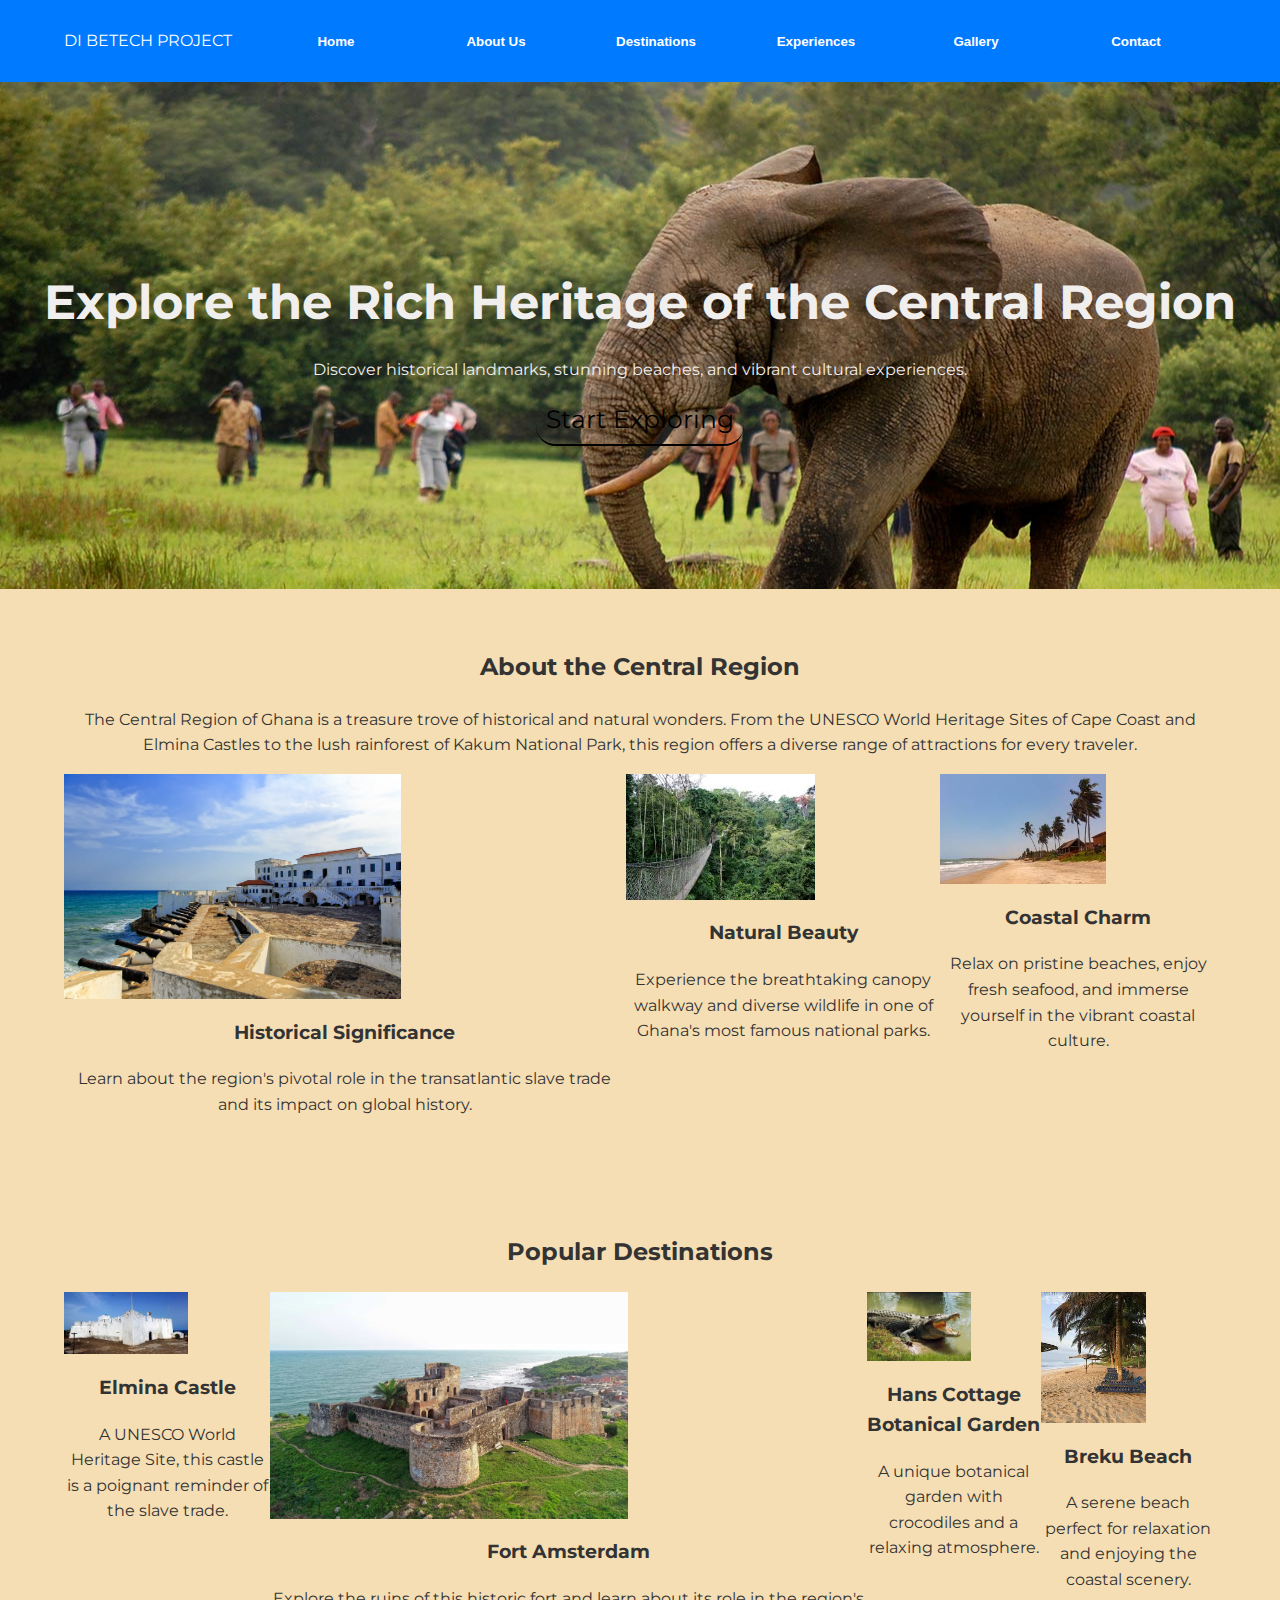
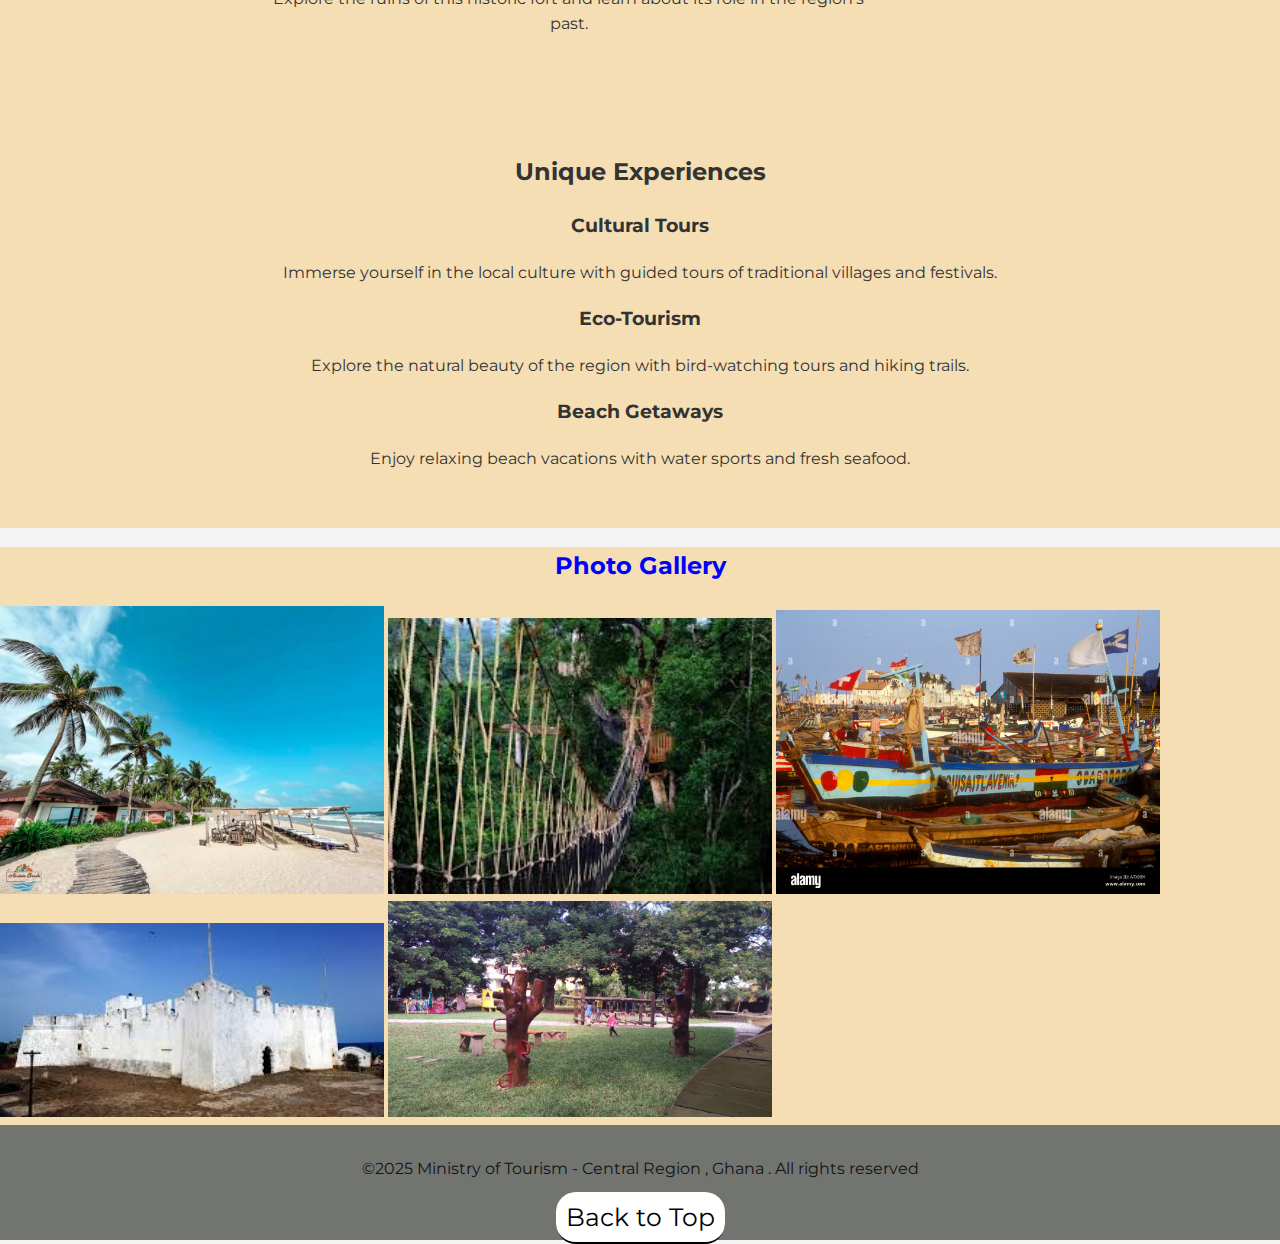
<file: Pearson/index.html>
<!DOCTYPE html>
<html lang="en">
<head>
    <meta charset="UTF-8">
    <meta name="viewport" content="width=device-width, initial-scale=1.0">
    <title>Central Region Tourism - Ghana</title>
    <link rel="stylesheet" href="style3.css">
    <link rel="preconnect" href="https://fonts.googleapis.com">
    <link rel="preconnect" href="https://fonts.gstatic.com" crossorigin>
    <link href="https://fonts.googleapis.com/css2?family=Montserrat:wght@400;600;700&family=Roboto:wght@400;700&display=swap" rel="stylesheet">
</head>
<body>
    <header>
        <div class="container">
            <div class="logo">DI BETECH PROJECT 
            </div>
            <nav>
         
                <ul>
                    
                    <button class="nav-button"> <li><a href="#home">Home</a></li></button>
                    <button class="nav-button"><li> <a href="about.html">About Us</a></li></button>
                    <button class="nav-button"> <li><a href="#destinations">Destinations</a></li></button>
                    <button class="nav-button"> <li><a href="#experiences">Experiences</a></li></button>
                    <button class="nav-button"> <li><a href="#gallery">Gallery</a></li></button>
                    <button class="nav-button"> <li><a href="tact.html">Contact</a></li></button>
                
                </ul>
           
            </nav>
        </button>
        </div>
    </header>

    <main>
        <section id="home" class="hero">
            <div class="hero-content">
                <h1>Explore the Rich Heritage of the Central Region</h1>
                <p>Discover historical landmarks, stunning beaches, and vibrant cultural experiences.</p>
                <a href="#destinations" class="btn">Start Exploring</a>
            </div>
        </section>

        <section id="about" class="section">
            <div class="container">
                <h2>About the Central Region</h2>
                <p>The Central Region of Ghana is a treasure trove of historical and natural wonders. From the UNESCO World Heritage Sites of Cape Coast and Elmina Castles to the lush rainforest of Kakum National Park, this region offers a diverse range of attractions for every traveler.</p>
                <div class="about-grid">
                    <div class="about-item">
                        <img  src="img2.webp" alt="Cape Coast Castle"class="slide-in">
                        <h3>Historical Significance</h3>
                        <p>Learn about the region's pivotal role in the transatlantic slave trade and its impact on global history.</p>
                    </div>
                    <div class="about-item">
                        <img  src="img3.jpeg" alt="Kakum National Park"class="slide-in">
                        <h3>Natural Beauty</h3>
                        <p>Experience the breathtaking canopy walkway and diverse wildlife in one of Ghana's most famous national parks.</p>
                    </div>
                    <div class="about-item">
                        <img  src="img4.jpeg" alt="Assini Beach"class="slide-in">
                        <h3>Coastal Charm</h3>
                        <p>Relax on pristine beaches, enjoy fresh seafood, and immerse yourself in the vibrant coastal culture.</p>
                    </div>
                </div>
            </div>
        </section>

        <section id="destinations" class="section">
            <div class="container">
                <h2>Popular Destinations</h2>
                <div class="destinations-grid">
                    <div class="destination-item">
                        <img   src="img12.jpeg" alt="Elmina Castle"class="slide-in">
                        <h3>Elmina Castle</h3>
                        <p>A UNESCO World Heritage Site, this castle is a poignant reminder of the slave trade.</p>
                    </div>
                    <div class="destination-item">
                        <img  src="img6.jpg" alt="Fort Amsterdam"class="slide-in">
                        <h3>Fort Amsterdam</h3>
                        <p>Explore the ruins of this historic fort and learn about its role in the region's past.</p>
                    </div>
                    <div class="destination-item">
                        <img  src="img7.jpg" alt="Hans Cottage Botanical Garden"  class="slide-in">
                        <h3>Hans Cottage Botanical Garden</h3>
                        <p>A unique botanical garden with crocodiles and a relaxing atmosphere.</p>
                    </div>
                    <div class="destination-item">
                        <img src="img8.jpeg" alt="Breku Beach" class="slide-in">
                        <h3>Breku Beach</h3>
                        <p>A serene beach perfect for relaxation and enjoying the coastal scenery.</p>
                    </div>
                </div>
            </div>
        </section>

        <section id="experiences" class="section">
            <div class="container">
                <h2>Unique Experiences</h2>
                <div class="experiences-grid">
                    <div class="experience-item">
                        <h3>Cultural Tours</h3>
                        <p>Immerse yourself in the local culture with guided tours of traditional villages and festivals.</p>
                    </div>
                    <div class="experience-item">
                        <h3>Eco-Tourism</h3>
                        <p>Explore the natural beauty of the region with bird-watching tours and hiking trails.</p>
                    </div>
                    <div class="experience-item">
                        <h3>Beach Getaways</h3>
                        <p>Enjoy relaxing beach vacations with water sports and fresh seafood.</p>
                    </div>
                </div>
            </div>
        </section>

       
        <section class="how">
<div class="containers">
    <h2>Photo Gallery</h2>
</div>
   <img src="img9.jpg" alt="">
   <img src="img10.jpeg" alt="">
   <img src="img11.jpg" alt="">
   <img src="img12.jpeg" alt="">
   <img src="img13.jpeg" alt="">
        </section>

        

    </main>

   
    <footer>
        <p>&copy;2025 Ministry of Tourism - Central Region , Ghana . All rights reserved</p>
        <a href="#">Back to Top</a>
    </footer>
</body>
</html>
</file>
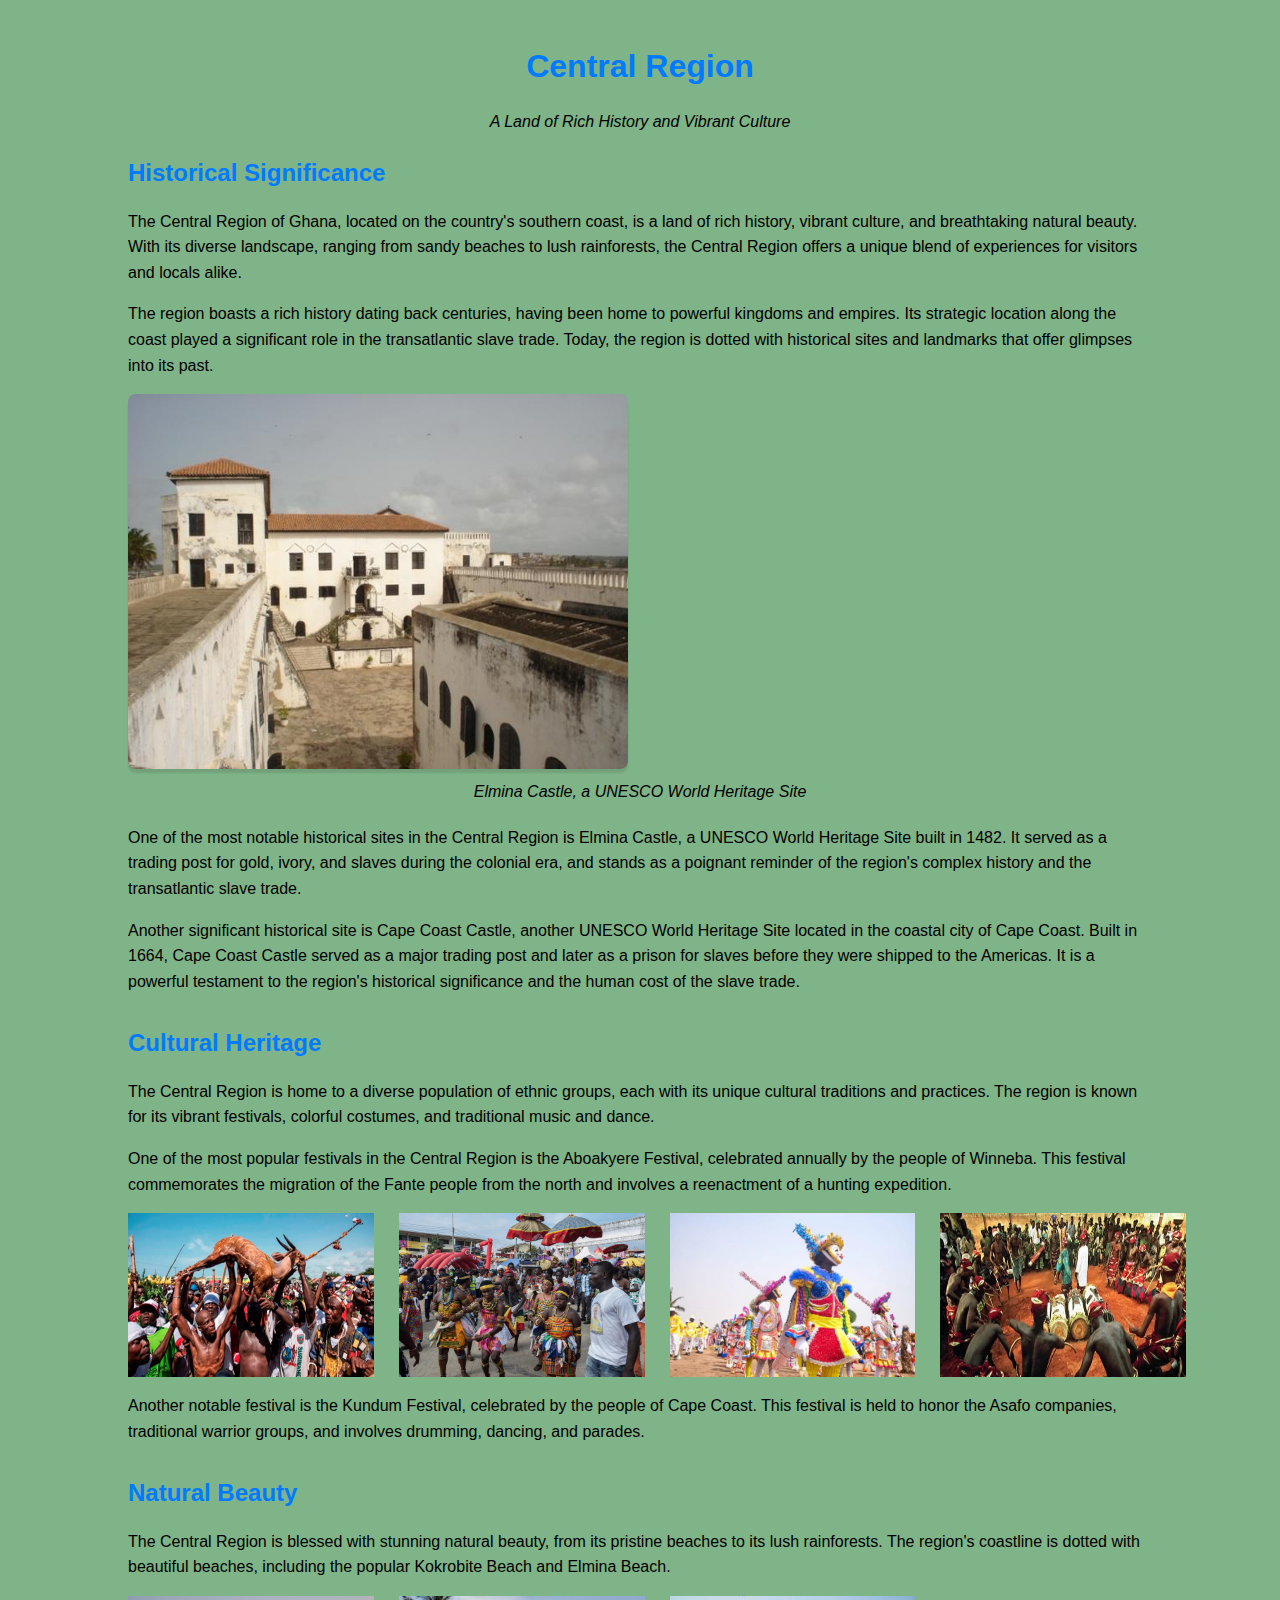
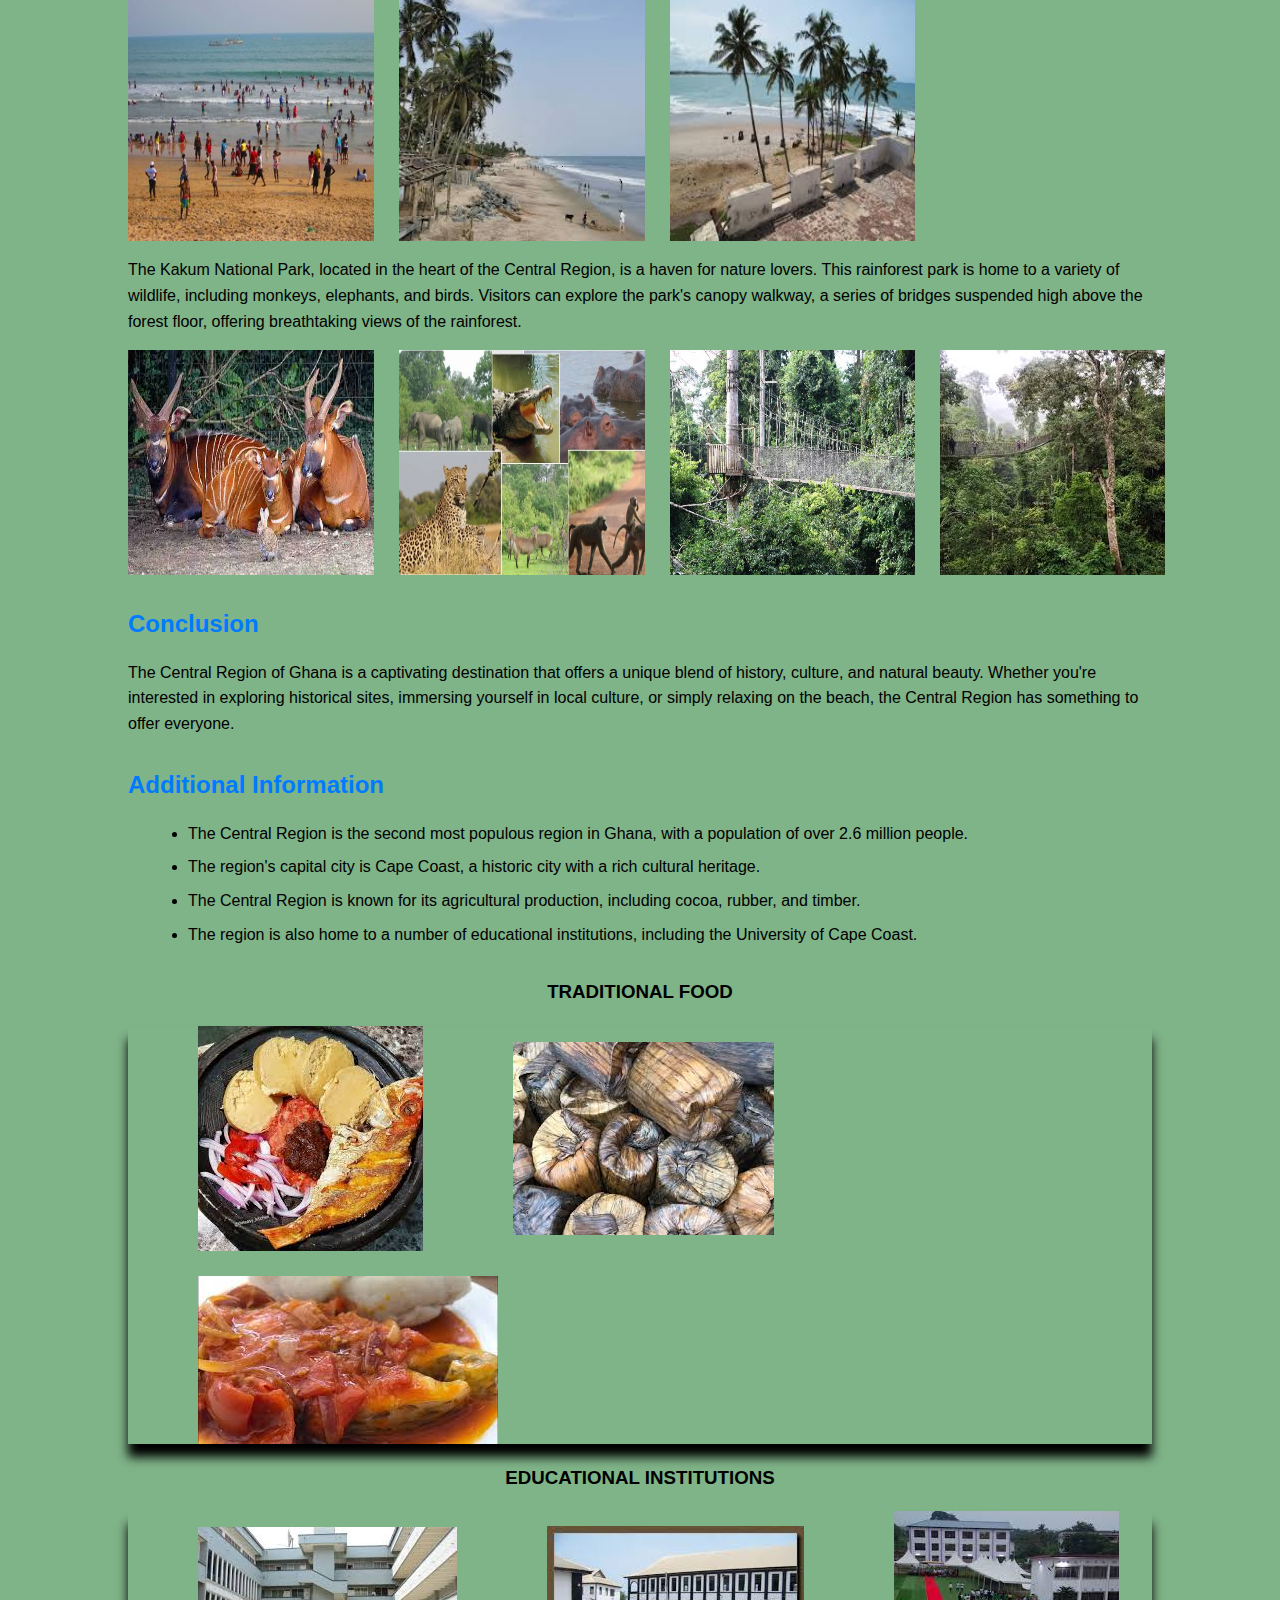
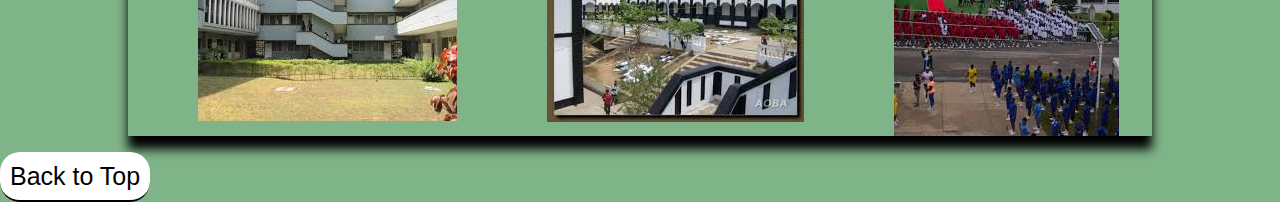
<file: Pearson/about.html>
<!DOCTYPE html>
<html>
<head>
<title>Central Region - A Land of Rich History and Vibrant Culture</title>
<link rel="stylesheet" href="about.css">
</head>
<body>
  
<div class="container">
  <header>
    <h1>Central Region</h1>
    <p class="subtitle">A Land of Rich History and Vibrant Culture</p>
  </header>

  <main>
    <section class="history">
      <h2>Historical Significance</h2>
      <p>The Central Region of Ghana, located on the country's southern coast, is a land of rich history, vibrant culture, and breathtaking natural beauty. With its diverse landscape, ranging from sandy beaches to lush rainforests, the Central Region offers a unique blend of experiences for visitors and locals alike.</p>

      <p>The region boasts a rich history dating back centuries, having been home to powerful kingdoms and empires. Its strategic location along the coast played a significant role in the transatlantic slave trade. Today, the region is dotted with historical sites and landmarks that offer glimpses into its past.</p>

      <div class="image-container">
        <img src="imgg.jpg" alt="Elmina Castle, a UNESCO World Heritage Site">
        <p>Elmina Castle, a UNESCO World Heritage Site</p>
      </div>

      <p>One of the most notable historical sites in the Central Region is Elmina Castle, a UNESCO World Heritage Site built in 1482. It served as a trading post for gold, ivory, and slaves during the colonial era, and stands as a poignant reminder of the region's complex history and the transatlantic slave trade.</p>

      <p>Another significant historical site is Cape Coast Castle, another UNESCO World Heritage Site located in the coastal city of Cape Coast. Built in 1664, Cape Coast Castle served as a major trading post and later as a prison for slaves before they were shipped to the Americas. It is a powerful testament to the region's historical significance and the human cost of the slave trade.</p>
    </section>

    <section class="culture">
      <h2>Cultural Heritage</h2>
      <p>The Central Region is home to a diverse population of ethnic groups, each with its unique cultural traditions and practices. The region is known for its vibrant festivals, colorful costumes, and traditional music and dance.</p>

      <p>One of the most popular festivals in the Central Region is the Aboakyere Festival, celebrated annually by the people of Winneba. This festival commemorates the migration of the Fante people from the north and involves a reenactment of a hunting expedition.</p>
       <div class="gallery">
      <img src="img14.jpg" alt="" class="ems">
       <img src="img15.jpg" alt="" class="ems">
       <img src="img16.webp" alt="" class="ems">
       <img src="img17.jpg" alt="" class="ems">
    </div>
      <p>Another notable festival is the Kundum Festival, celebrated by the people of Cape Coast. This festival is held to honor the Asafo companies, traditional warrior groups, and involves drumming, dancing, and parades.</p>
    
    </section>

    <section class="nature">
      <h2>Natural Beauty</h2>
      <p>The Central Region is blessed with stunning natural beauty, from its pristine beaches to its lush rainforests. The region's coastline is dotted with beautiful beaches, including the popular Kokrobite Beach and Elmina Beach.</p>
      <div class="gallery">
        <img src="ime1.jpg" alt="">
        <img src="ime2.jpeg" alt="">
        <img src="ime3.jpeg" alt="">
      </div>
      <p>The Kakum National Park, located in the heart of the Central Region, is a haven for nature lovers. This rainforest park is home to a variety of wildlife, including monkeys, elephants, and birds. Visitors can explore the park's canopy walkway, a series of bridges suspended high above the forest floor, offering breathtaking views of the rainforest.</p>
      <div class="gallery">
      <img src="p1.avif" alt="">
   <img src="p2.webp" alt="">
   <img src="p3.jpg" alt="">
   <img src="p4.jpeg" alt="">
</div>
    </section>

    <section class="conclusion">
      <h2>Conclusion</h2>
      <p>The Central Region of Ghana is a captivating destination that offers a unique blend of history, culture, and natural beauty. Whether you're interested in exploring historical sites, immersing yourself in local culture, or simply relaxing on the beach, the Central Region has something to offer everyone.</p>
    </section>

    <section class="additional-information">
      <h2>Additional Information</h2>
      <ul>
        <li>The Central Region is the second most populous region in Ghana, with a population of over 2.6 million people.</li>
        <li>The region's capital city is Cape Coast, a historic city with a rich cultural heritage.</li>
        <li>The Central Region is known for its agricultural production, including cocoa, rubber, and timber.</li>
        <li>The region is also home to a number of educational institutions, including the University of Cape Coast.</li>
      </ul>

    </section>
    <div class="containers">
      <h3>TRADITIONAL FOOD</h3>
        <div class="items"> 
         
        <img src="images 1.jpeg" alt="">
        <img src="images2.jpeg" alt="">
        <img src="images3.jpeg" alt="">
        
      </div>
      <h3>EDUCATIONAL INSTITUTIONS</h3>
      <div class="items">
       
       <img src="e1.jpeg" alt="">
       <img src="e2.jpeg" alt="">
       <img src="e3.jpeg" alt="">
      </div>
    </div>
   
  </main>

</div>
<footer>
        
  <a href="#">Back to Top</a>
</footer>
</body>
</html>
</file>
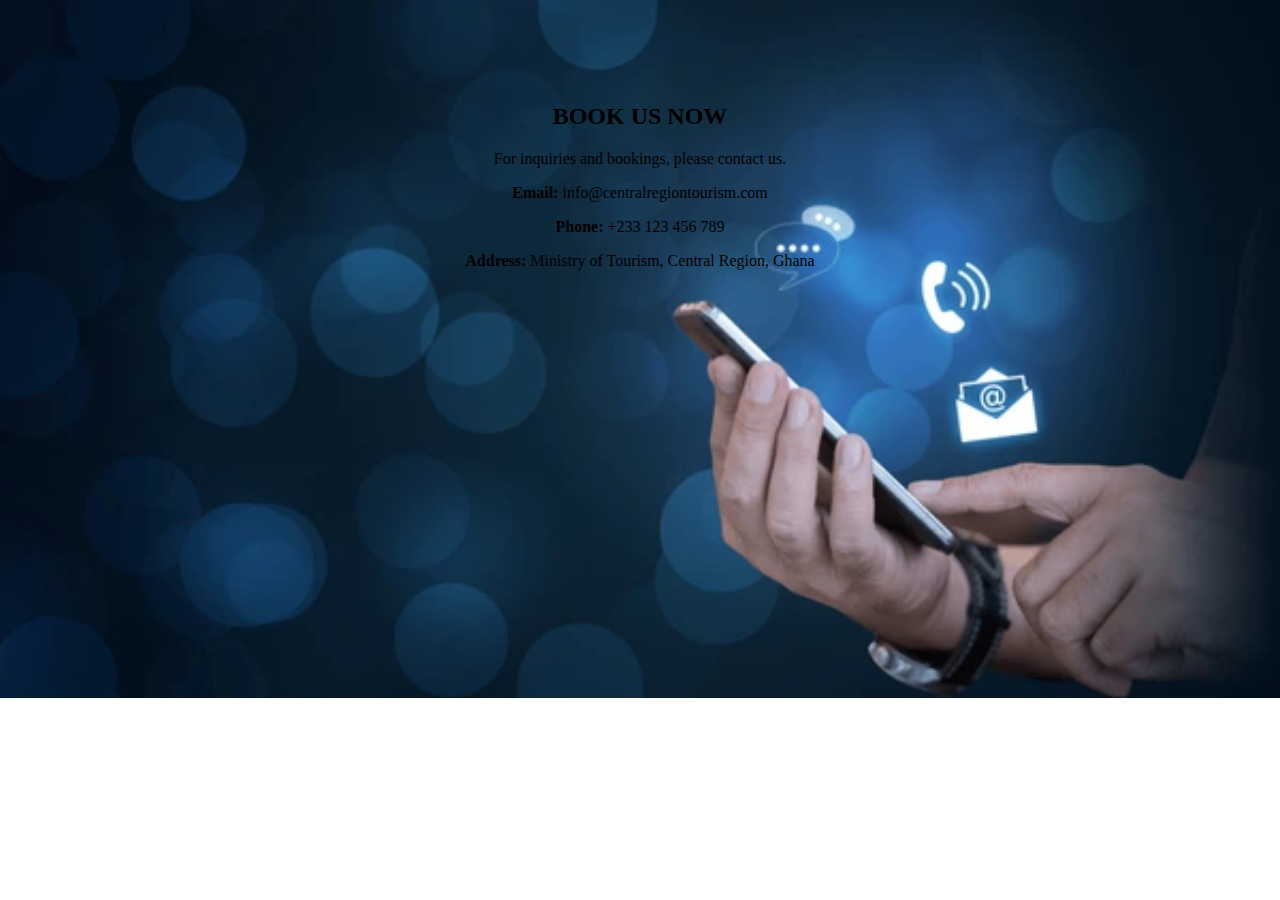
<file: Pearson/tact.html>
<!DOCTYPE html>
<html lang="en">
<head>
    <meta charset="UTF-8">
    <meta name="viewport" content="width=device-width, initial-scale=1.0">
    <title>Document</title>
    <link rel="stylesheet" href="tact.css">
</head>
<body>
    
    <section id="contact" class="section contact-section">
        <div class="container">
            <h2>BOOK US NOW</h2>
            <p>For inquiries and bookings, please contact us.</p>
            <div class="contact-info">
                <p><strong>Email:</strong> info@centralregiontourism.com</p>
                <p><strong>Phone:</strong> +233 123 456 789</p>
                <p><strong>Address:</strong> Ministry of Tourism, Central Region, Ghana</p>
            </div>
        </div>
    </section>
   
</body>
</html>
</file>
<file: Pearson/style3.css>
/* style.css */

* {
    scroll-behavior: smooth;

}


body {
    font-family: 'Montserrat', sans-serif;
    margin: 0;
    padding: 0;
    background-color: #f4f4f4;
    color: #f1eeee;
    line-height: 1.6;
}
img{
    width: 30%;
    
    
}
.container {
    width: 90%;
    max-width: 1200px;
    margin: 0 auto;
}
.experience-item{
    color: #007bff;
}
header {
    background-color: #007bff;
    color: #fff;
    padding: 1rem 0;
}

header .container {
    display: flex;
    justify-content: space-between;
    align-items: center;
}

header .logo img {
    height: 50px;
    width: 100%;
}

nav ul {
    list-style: none;
    padding: 0;
    margin: 0;
    display: flex;
}

nav li {
    margin: 0 15px;
}

nav a {
    color: #fff;
    text-decoration: none;
    font-weight: 600;
}
nav :hover{
    font-size: larger;
    color: brown;
}

main {
    overflow: hidden;
}

.section {
    padding: 40px 0;
    text-align: center;
}

.section h2 {
    margin-bottom: 20px;
    color: #007bff;
    font-weight: 700;
}
.about-grid{
    display: flex;
}
.hero {
    background: linear-gradient(rgba(0, 0, 0, 0.5), rgba(0, 0, 0, 0.5)), url('images/hero_central_region.jpg') center/cover no-repeat;
    background-image: url(img1.jpg);
    text-align: center;
    padding: 150px 0;
    animation: slide-in 2s ease-in-out forwards;
}

#about{
    background-color: wheat;
    
}
.section h2,h3,p
{
    color: #333;
}
.slide-in {
    width: 60%;
    animation: slide-in 2s ease-in-out forwards;
    display: flex;
    flex-wrap: wrap;
}
@keyframes slide-in{
    from {
        /* transform: translateX(-100%); */
        opacity: 0;
        scale: 0;
    }
    to {
        /* transform: translateX(0); */
        opacity: 1;
        scale: 1;
    }
}
.gallery-grid  {
    overflow: hidden;
    width: 100px;
    height: 50vh;
    display: flex;
    flex-wrap: wrap;
    gap: 15px;
    
} 
.container img{
    display: flex;
    flex-wrap: wrap;
    align-items: center;
}
.nav-button{
    background-color: transparent;
    border: none;
     height: 50px;
     width: 160px;
     position: relative;
     color: green;
     /* border: green 2px; */
     /* border-radius: 50px; */


}
.nav-button :hover{
    background-color: #ef44ef;
    /* color: white; */
    transform: rotatey(360deg);
    transition: 2s;
    border: solid #EF4437 2px;

}
nav a:hover{
    text-decoration: underline brown solid;
}

.hero-content h1 {
    font-size: 3em;
    margin-bottom: 10px;
}
.hero-content p{
  color: #f1eeee;
}
.btn{
    text-decoration: none;
    font-size: 25px;
    color: black;
    border-bottom: 2px solid;
    background-color:transparent;
    padding: 10px;
    border-radius: 20px;
}
.btn:hover{
    background-color: aqua;
}

footer{
    background-color: rgb(114, 116, 112);
    height: 100px;
    text-align: center;
    padding-top: 15px;
    
}
footer p{
    color: #121314;
}
footer a{
    text-decoration: none;
    font-size: 25px;
    color: black;
    border-bottom: 2px solid;
    background-color:white;
    padding: 10px;
    border-radius: 20px;
}
    footer a:hover{
        background-color: brown;
    }
.containers{
    text-align: center;
    color: blue;

}
#destinations.section{
    background-color: wheat;
}
.destinations-grid{
    display: flex;
    
}
.destinations-grid.slide-in{
    width: 20%;
}
#experiences.section{
    background-color: wheat;
}
.how{
    background-color: wheat;
}
#contact{
    background-color: #a2bcd8;
}
</file>
<file: Pearson/about.css>
body {
    font-family: sans-serif;
    line-height: 1.6;
    margin: 0;
    padding: 0;
    background-color: #7fb388;
    color:black;
  }
  
  .container {
    width: 80%;
    margin: auto;
    padding: 20px;
  }
  .items{
    display: flex;
    flex-wrap: wrap;
    align-items: center;
    gap: 25px;
    box-shadow: 0 13px 10px ;
    padding-left: 5px;
  
  }
  .items img{
    padding-left: 65px;
  }
  
 .gallery {
     width: 80%;
    display: flex;
    /* flex-wrap: wrap; */
   
    gap: 25px;
    animation: slide-in 2s ease-in-out forwards; 
  
  }

  .gallery img {
    width: 30%;
    
  }
  header {
    text-align: center;
    margin-bottom: 10px;
  }
  
  h1, h2 {
    color: #007bff;
    margin-bottom: 10px;
  }
  
  .subtitle {
    font-style: italic;
    color: black;
    margin-bottom: 20px;
  }
  
  section {
    margin-bottom: 30px;
  }
  
  .image-container {
    text-align: center;
    margin-bottom: 20px;
  }
  
  .image-container img {
    max-width: 500px;
    height: auto;
    border-radius: 8px;
    box-shadow: 0 4px 2px rgba(0, 0, 0, 0.1);
  }
  
  .image-container p {
    font-style: italic;
    margin-top: 10px;
  }
  
  ul {
    list-style-type: disc;
    margin-left: 20px;
  }
  
  li {
    margin-bottom: 8px;
  }
  .containers {
    /* display: flex; */
    justify-content: space-evenly;
   flex-wrap: wrap;
   align-items: center;
   gap: 25px;
   animation: slide-in 2s ease-in-out forwards; 
  text-align: center;
}
footer a{
  text-decoration: none;
  font-size: 25px;
  color: black;
  border-bottom: 2px solid;
  background-color:white;
  padding: 10px;
  border-radius: 20px;
}

.container img{
  display: flex;
  flex-wrap: wrap;
  align-items: center;
}
</file>
<file: Pearson/tact.css>
body{
    background-image:url(pic1.webp) ;
    background-repeat: no-repeat;
    background-size: cover;
}
#contact{
    text-align: center;
    padding-top: 75px;
}
footer a{
    text-decoration: none;
    font-size: 25px;
    color: black;
    border-bottom: 2px solid;
    background-color:white;
    padding: 10px;
    border-radius: 20px;
}
.container img{
    display: flex;
    flex-wrap: wrap;
    align-items: center;
}
</file>
